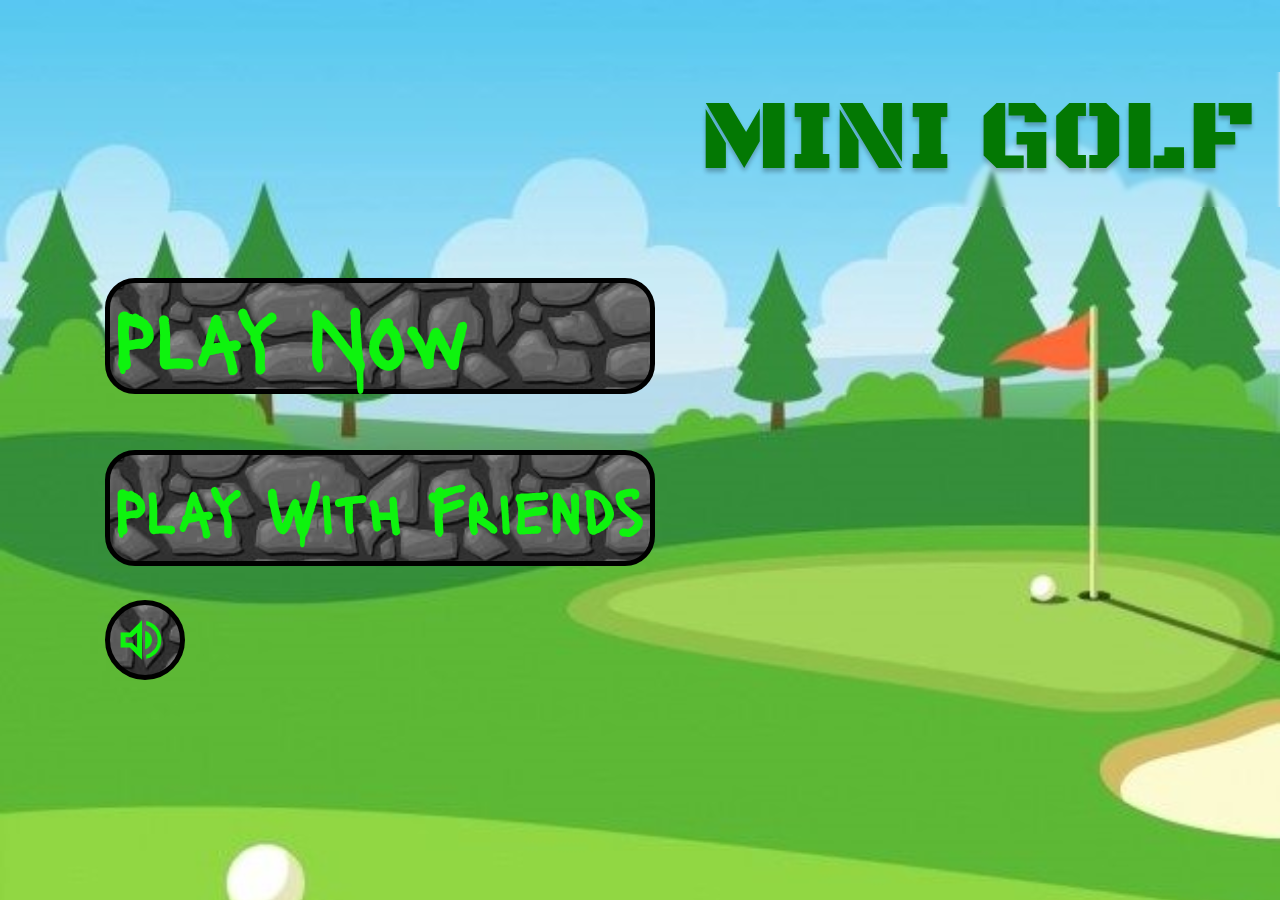
<file: index.html>
<!DOCTYPE html>
<html lang="en">
<head>
    <meta charset="UTF-8">
    <meta http-equiv="X-UA-Compatible" content="IE=edge">
    <meta name="viewport" content="width=device-width, initial-scale=1.0">
    <title>Mini Golf</title>
    <link rel="stylesheet" href="style.css">
    <link rel="preconnect" href="https://fonts.googleapis.com">
    <link rel="preconnect" href="https://fonts.gstatic.com" crossorigin>
    <link href="https://fonts.googleapis.com/css2?family=Black+Ops+One&family=Lacquer&display=swap" rel="stylesheet">
    <link rel="stylesheet" href="https://fonts.googleapis.com/css2?family=Material+Symbols+Outlined:opsz,wght,FILL,GRAD@20..48,100..700,0..1,-50..200" />
</head>
<body>
    
   <h1 id="title">MINI GOLF</h1>

   <button type="submit" id="now">Play Now</button>
   <button type="submit" id="frands">Play With Friends</button>
   <button type="submit" id="sound"><i class="material-symbols-outlined" id="vol">volume_up </i></button>
    
   <script src="script.js"></script>
</body>
</html>
</file>
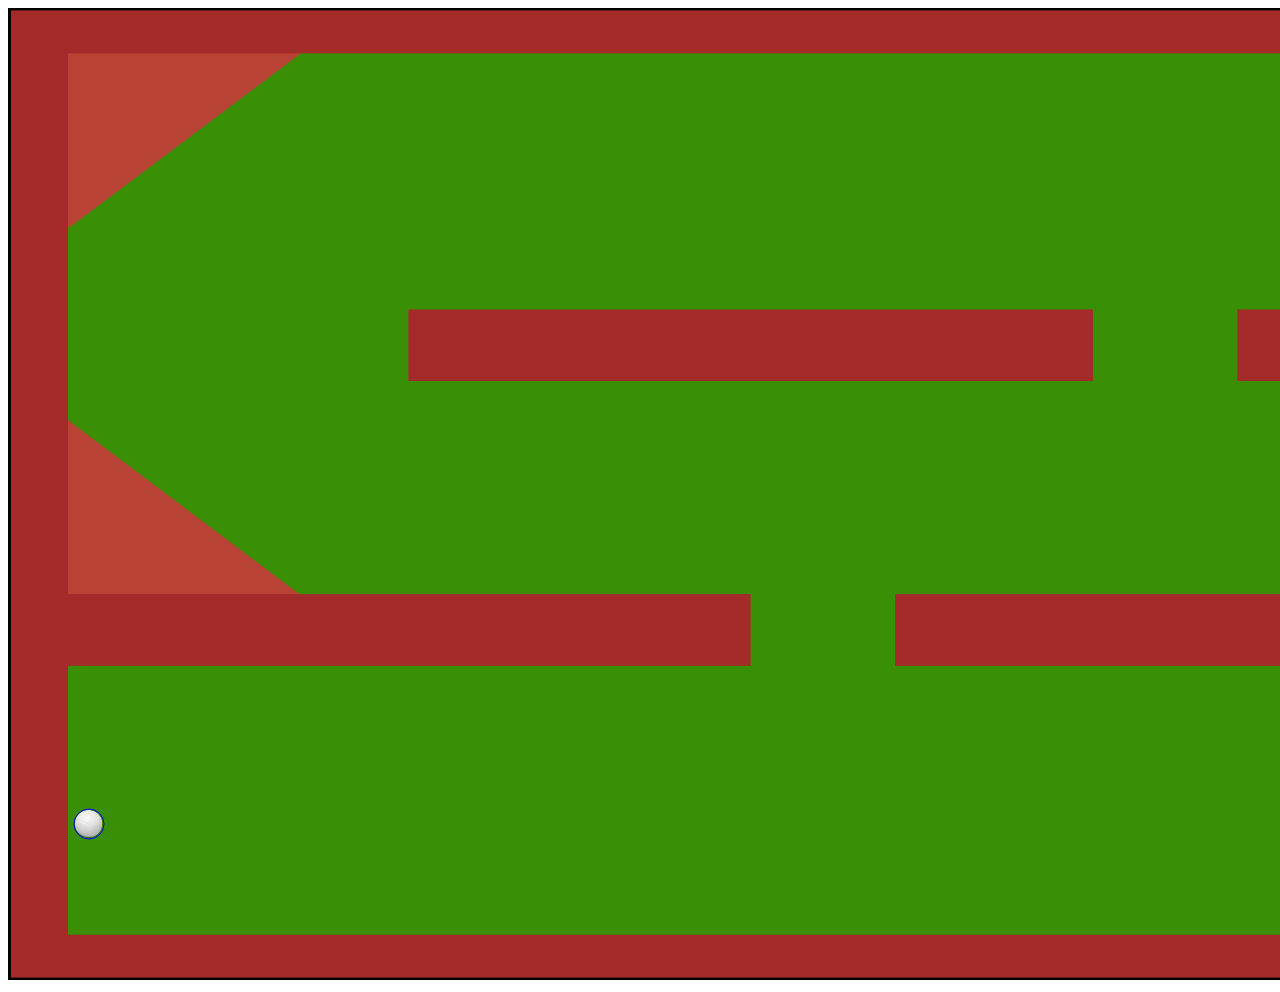
<file: courses/course1.html>
<!DOCTYPE html>
<html lang="en">
<head>
    <meta charset="UTF-8">
    <meta http-equiv="X-UA-Compatible" content="IE=edge">
    <meta name="viewport" content="width=device-width, initial-scale=1.0">
    <title>Document</title>
    <style>
        canvas {
        border: 1px solid #000;   
    }
    #ball{
        display: none;
    }

    </style>
</head>
<body>
    <canvas id="canvas" width="1970" height="970"></canvas>
    <img id="ball" src="../Assets/ball_white.png" height="30" width="30">

    
    <script src="course1.js"></script>
    

</body>
</html>
</file>
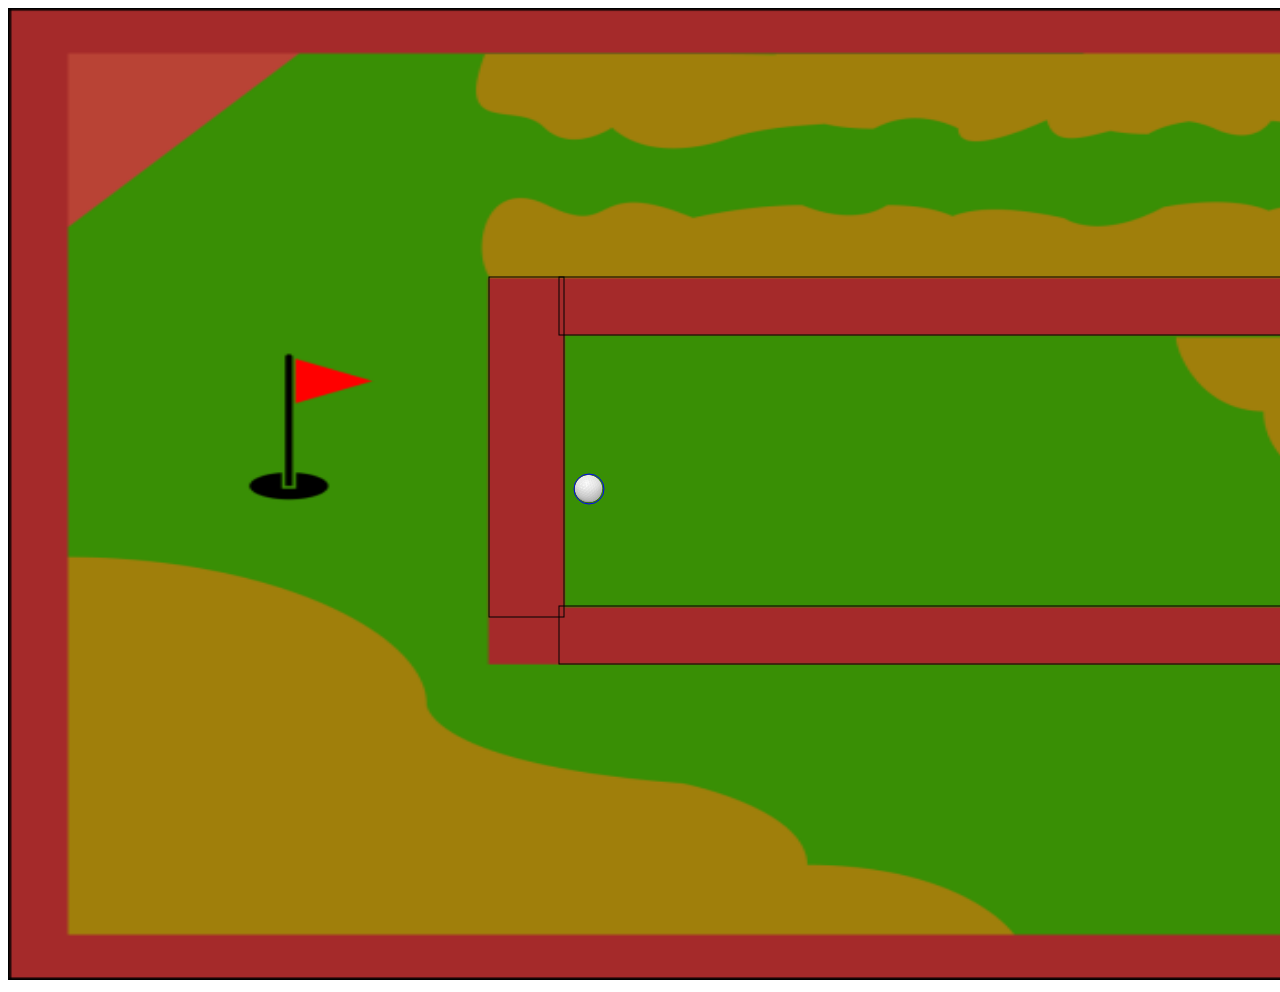
<file: courses/course2.html>
<!DOCTYPE html>
<html lang="en">
<head>
    <meta charset="UTF-8">
    <meta http-equiv="X-UA-Compatible" content="IE=edge">
    <meta name="viewport" content="width=device-width, initial-scale=1.0">
    <title>Document</title>
    <style>
        canvas {
        border: 1px solid #000;   
    }
    

    </style>
</head>
<body>
    <canvas id="canvas" width="1970" height="970"></canvas>
    <script src="course2.js"></script>
</body>
</html>
</file>
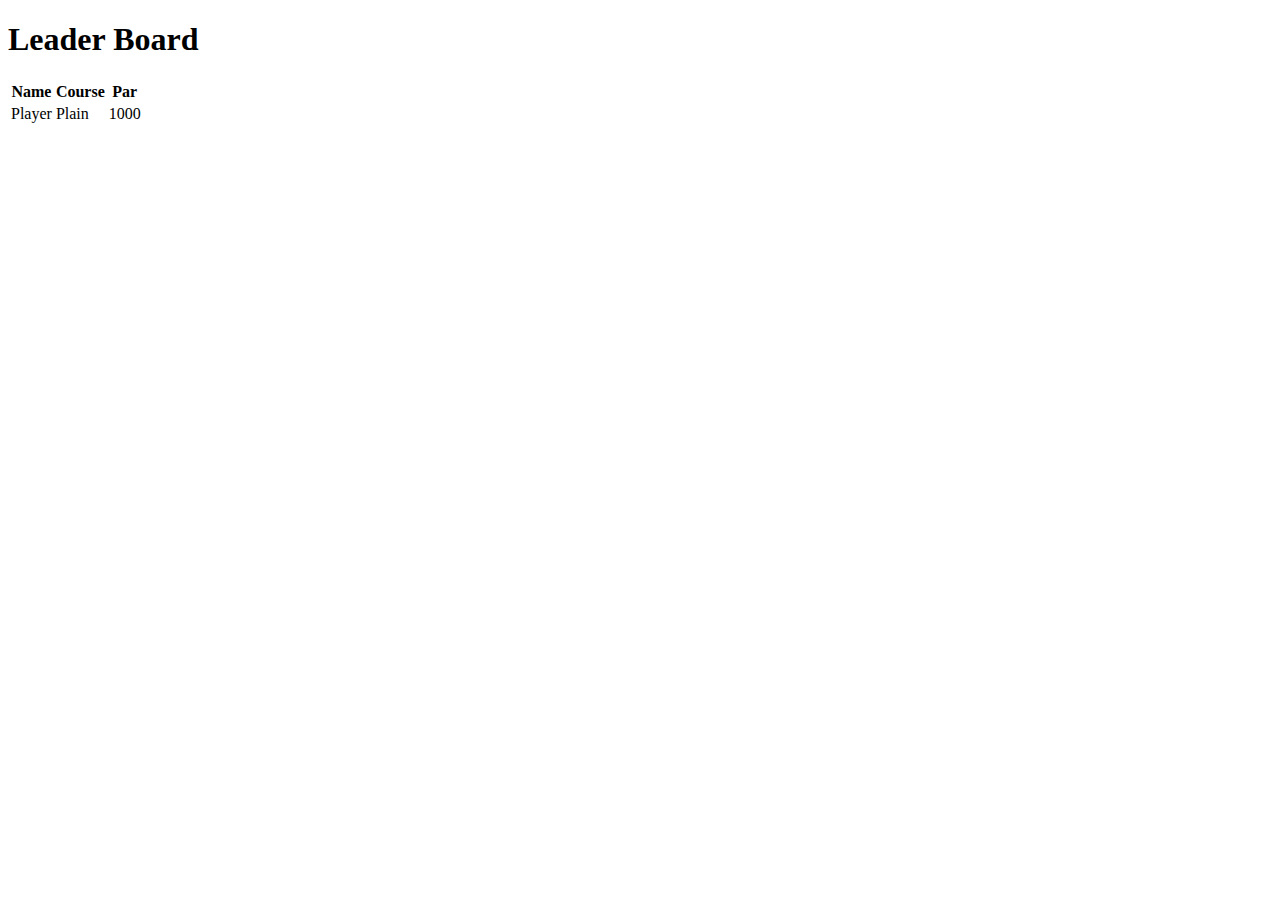
<file: courses/leaderboard.html>
<!DOCTYPE html>
<html lang="en">
<head>
    <meta charset="UTF-8">
    <meta http-equiv="X-UA-Compatible" content="IE=edge">
    <meta name="viewport" content="width=device-width, initial-scale=1.0">
    <title>Document</title>
</head>
<body>
    <h1>Leader Board</h1>
    <table>
        <thead>
          <tr>
            <th>Name</th>
            <th>Course</th>
            <th>Par</th>
          </tr>
        </thead>
        <tbody>
          <tr>
            <td>Player</td>
            <td>Plain</td>
            <td>1000</td>
          </tr>
          
        </tbody>
      </table>
      
</body>
</html>
</file>
<file: style.css>
body{
    background-image: url(Assets/Premium\ Vector\ _\ Golf\ course\ background\ in\ flat\ style.jpeg);
    background-size:cover;
    background-repeat: no-repeat;
    background-blend-mode: color;
}
#title{
position: absolute;
width: 792px;
height: 135px;
left: 700px;
top: 5px;

font-family: 'Black Ops One';
font-style: normal;
font-weight: 400;
font-size: 100px;
line-height: 100%;
/* or 100px */

display: flex;
align-items: center;
text-align: center;

color: #037803;


text-shadow: 0px 4px 4px rgba(0, 0, 0, 0.25);
backdrop-filter: blur(2px);
}

#now{
    box-sizing: border-box;
    font-family: 'Lacquer';
    font-size: 80px;
    color: #0ef30e;
    font-weight: bolder;
position: absolute;
width: 550px;
height: 116px;
left: 105px;
top: 278px;
display: flex;
align-items: center;
text-align: center;

background-image: url(Assets/stony_texture_2\ trail.jpg);
background-size: 350px;
border: 5px solid #000000;
border-radius: 30px;

}

#frands{
    box-sizing: border-box;
    font-family: 'Lacquer';
    font-size: 62px;
    font-weight: bolder;
    
    color: #0ef30e;
position: absolute;
width: 550px;
height: 116px;
left: 105px;
top: 450px;
display: flex;
align-items: center;
text-align: center;
background-image: url(Assets/stony_texture_2\ trail.jpg);
background-size: 350px;


border: 5px solid #000000;
border-radius: 30px;

}

#sound{
    box-sizing: border-box;    
    color: #0ef30e;
position: absolute;
width: 80px;
height: 80px;
left: 105px;
top: 600px;
display: flex;
align-items: center;
text-align: center;
background-image: url(Assets/stony_texture_2\ trail.jpg);
background-size: 350px;


border: 5px solid #000000;
border-radius: 65px;

}

#vol{
    font-size:50px;
    
    
    text-shadow: #000000;
    font-weight: bolder;
}

#sound:hover{
    transform: scale(0.95);
}
#frands:hover{
    transform: scale(0.95);
}
#now:hover{
    transform: scale(0.95);
}
</file>
